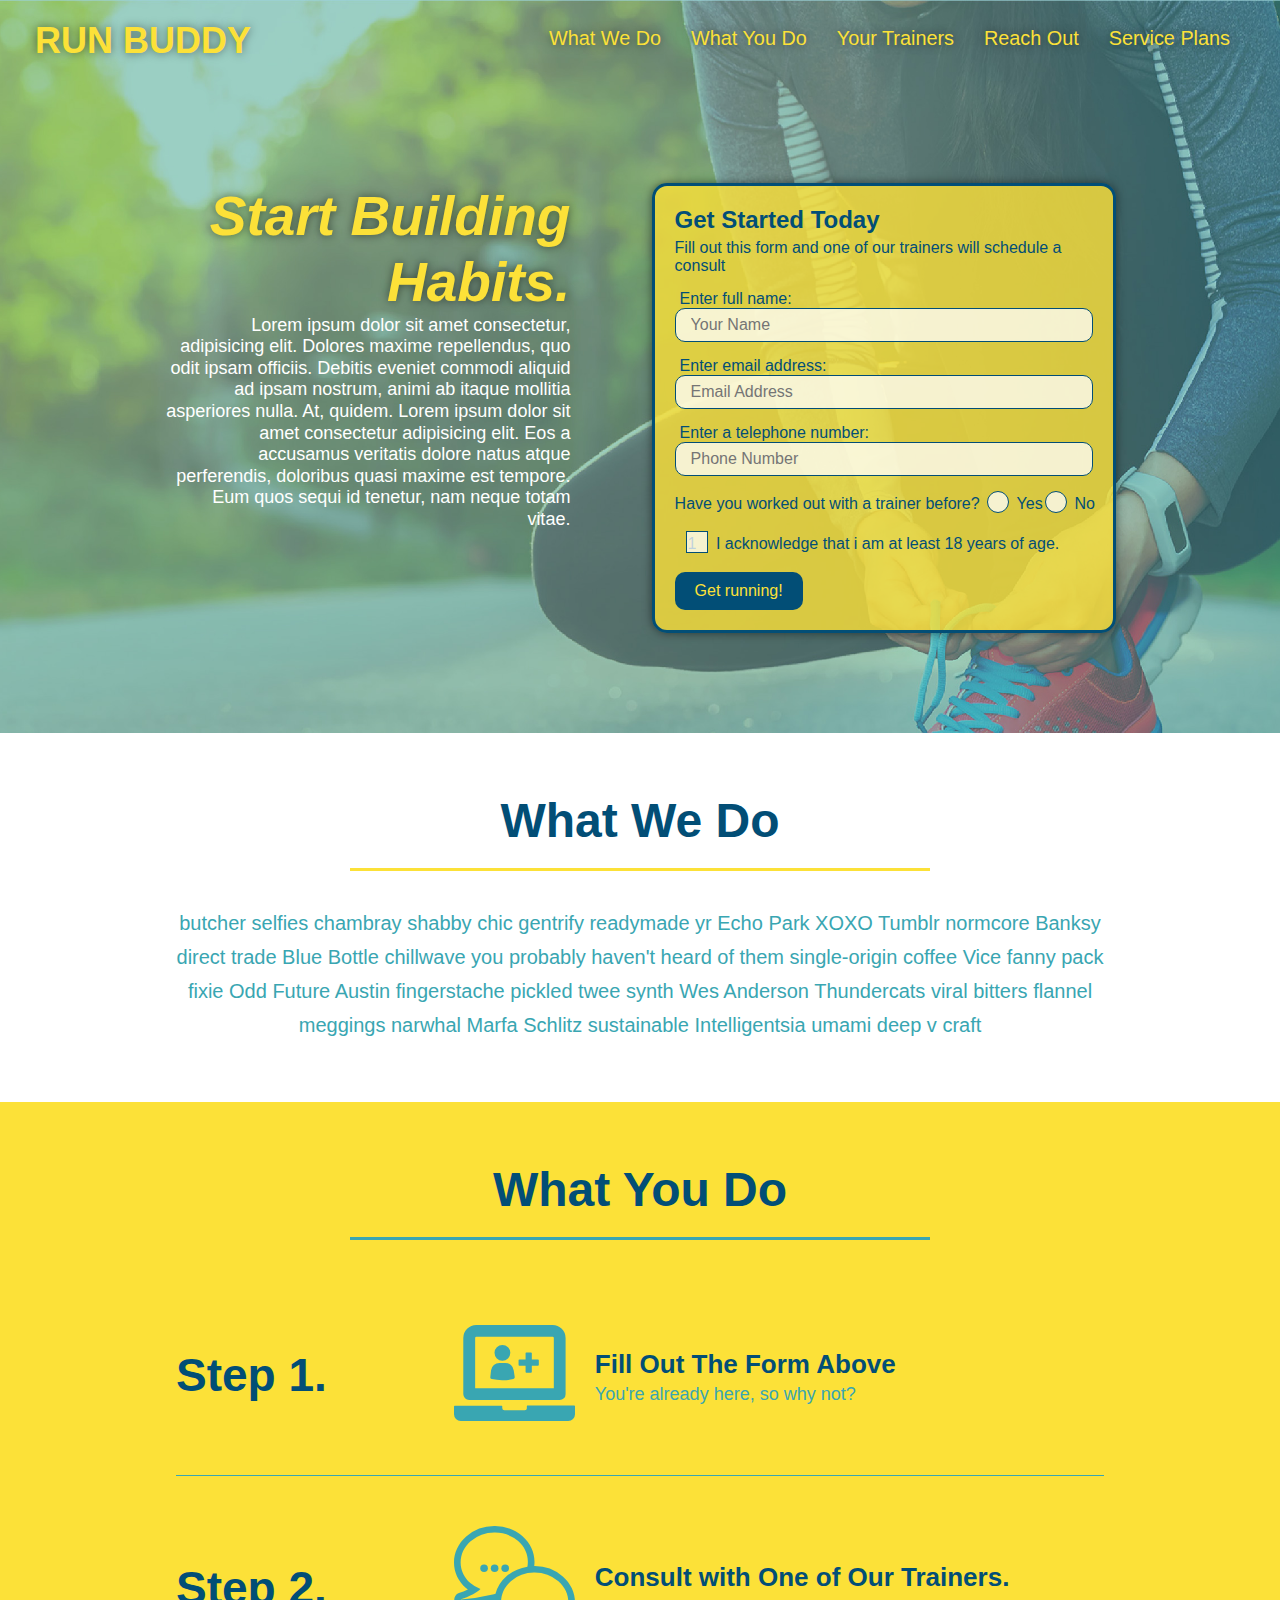
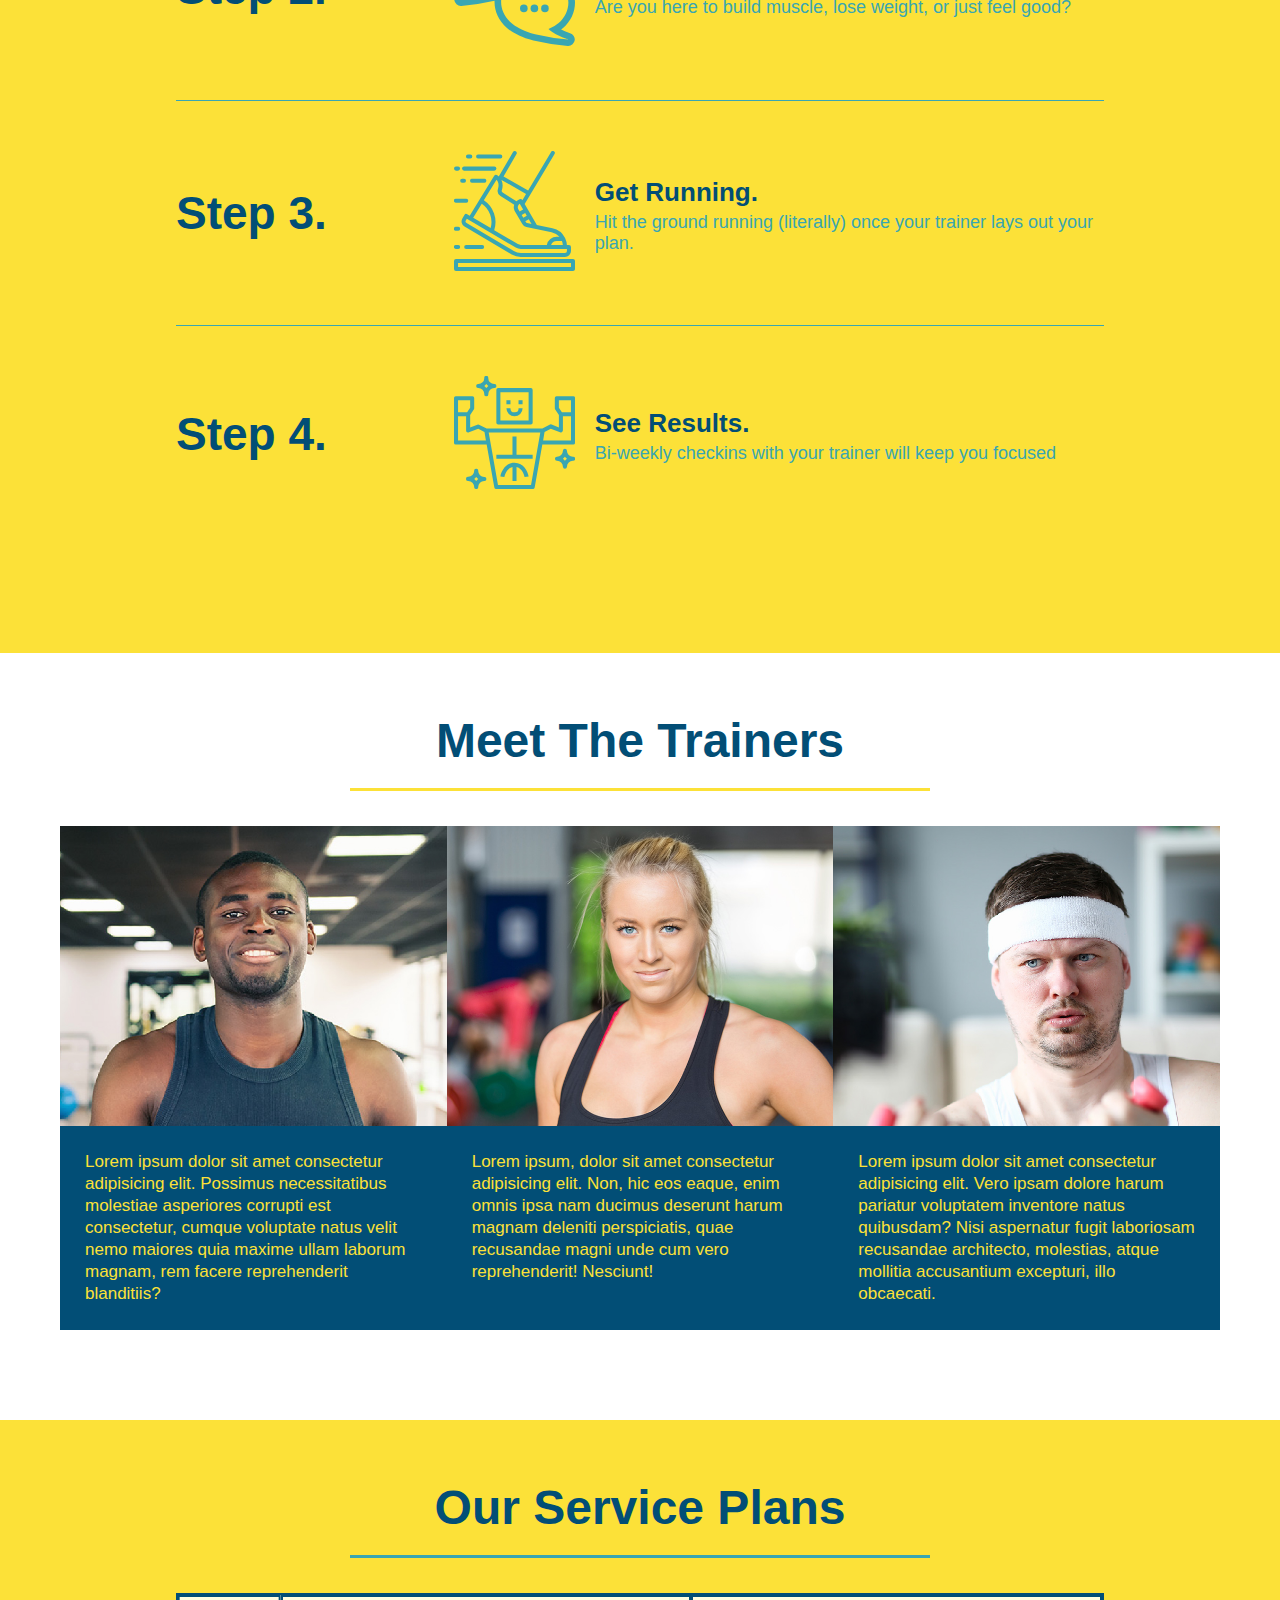
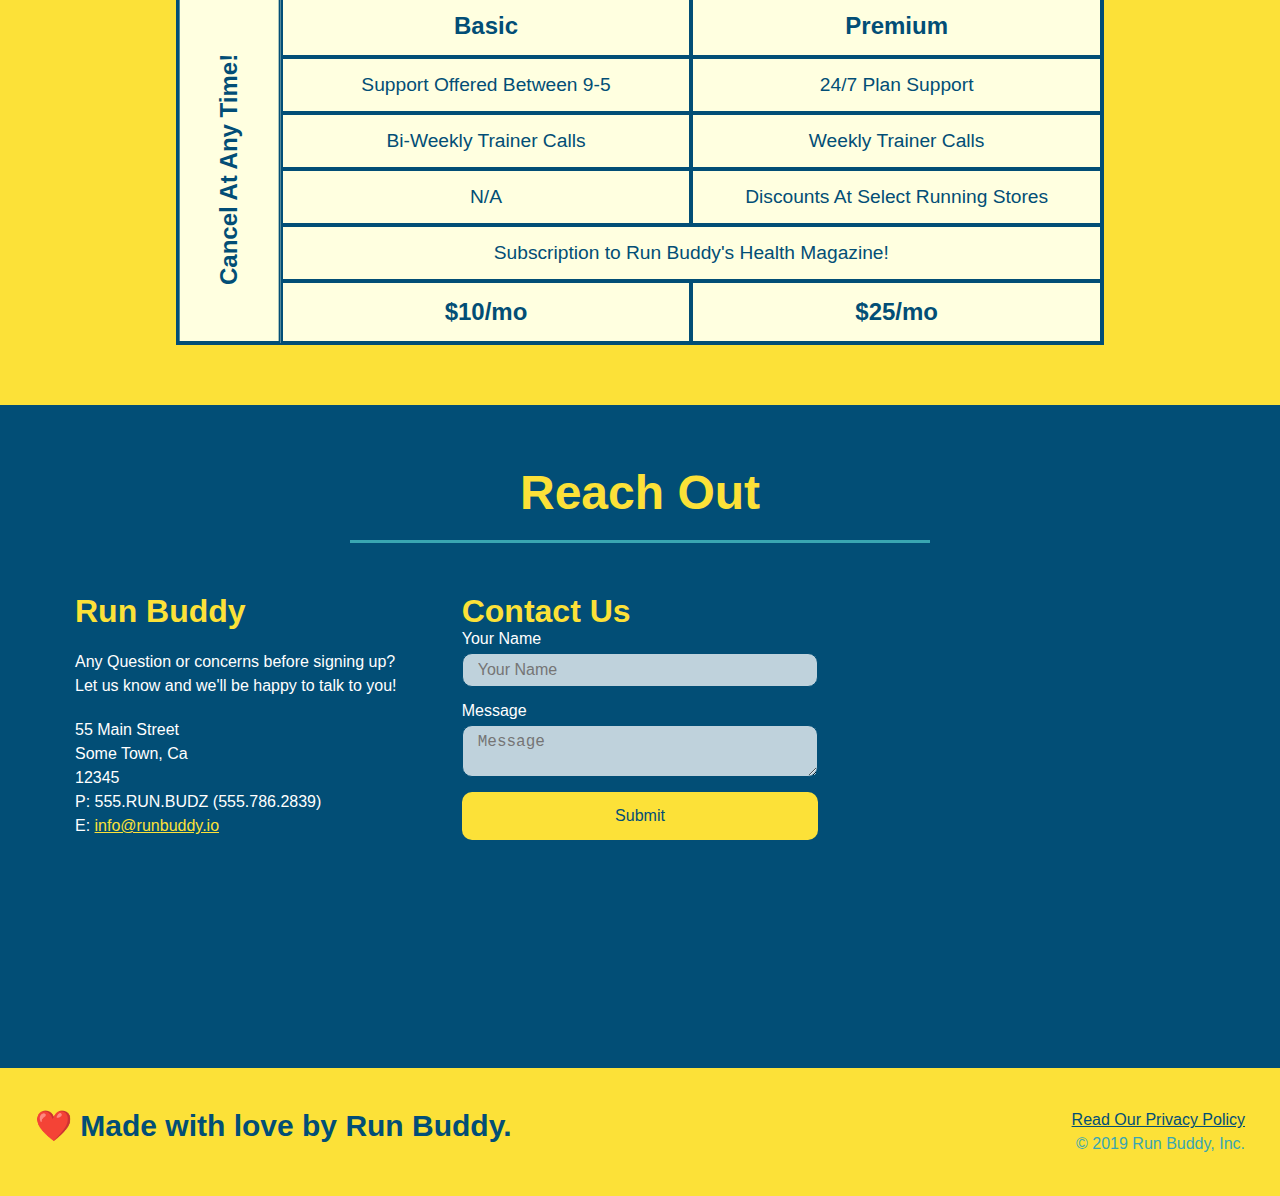
<file: index.html>
<!DOCTYPE html>
<html lang="en">
    <head>
        <meta charset="UTF-8" />
        <title>Run Buddy</title>
        <meta name="viewport" content="width=device-width, initial-scale=1.0" />
        <link rel="stylesheet" href="./assets/css/style.css" />
    </head>
    <body>
        <!--navigation-->
        <header>
            <h1>
                <a href="/">RUN BUDDY</a>
            </h1>
            <nav>
                <!--Unordered list element-->
                <ul>
                    <!--List item element-->
                    <li>
                        <!--Anchor element-->
                        <a href ="#what-we-do">What We Do</a>
                    </li>
                    <li>
                        <a href="#what-you-do">What You Do</a>
                    </li>
                    <li>
                        <a href="#your-trainers">Your Trainers</a>
                    </li>
                    <li>
                        <a href="#reach-out">Reach Out</a>
                    </li>
                    <li>
                        <a href="#service-plans">Service Plans</a>
                    </li>
                </ul>
            </nav>
        </header>
        
        <!--jumbotron-->
        <section class="hero">
            <div class="hero-cta">
                <h2>Start Building Habits.</h2>
                <p>Lorem ipsum dolor sit amet consectetur, adipisicing elit. Dolores maxime repellendus, quo odit ipsam officiis. Debitis eveniet commodi aliquid ad ipsam nostrum, animi ab itaque mollitia asperiores nulla. At, quidem.
                    Lorem ipsum dolor sit amet consectetur adipisicing elit. Eos a accusamus veritatis dolore natus atque perferendis, doloribus quasi maxime est tempore. Eum quos sequi id tenetur, nam neque totam vitae.
                </p>
            </div>
            <div class="hero-form">
                <h3>Get Started Today</h3>
                <p>Fill out this form and one of our trainers will schedule a consult</p>
            <!--Add form element-->
            <form>
                <label for="name">Enter full name:</label>
                <input type="text" placeholder="Your Name" name="name" id="name" class="form-input"/>
                <label for="email">Enter email address:</label>
                <input type="email" placeholder="Email Address" name="email" id="email" class="form-input"/>
                <label for="phone">Enter a telephone number:</label>
                <input type="tel" placeholder="Phone Number" name="phone" id="phone" class="form-input"/>
                <p>
                    Have you worked out with a trainer before?
                    <span class="radio-wrapper">
                        <input type="radio" name="trainer-confirm" id="trainer-yes" />
                        <label for="trainer-yes">Yes</label>
                    </span>
                    <span class="radio-wrapper">
                        <input type="radio" name="trainer-confirm" id="trainer-no" />
                        <label for="trainer-no">No</label>
                    </span>
                </p>
                <p>
                    <span class="checkbox-wrapper">
                        <input type="checkbox" name="age-confirm" id="checkbox" />1
                        <label for="checkbox" >
                            I acknowledge that i am at least 18 years of age.
                        </label>
                    </span>
                </p>
                <button type="submit">
                    Get running!
                </button>
            </form>
            </div>
        </section>

        <!--"what we do" section-->
        <section id="what-we-do" class="intro">
            <div class="flex-row">
                <h2 class="section-title primary-border">What We Do</h2>
            </div>
            <div class="flex-row">
                <p>
                    butcher selfies chambray shabby chic gentrify readymade yr Echo Park XOXO Tumblr normcore Banksy direct trade Blue Bottle chillwave you probably haven't heard of them single-origin coffee Vice fanny pack fixie Odd Future Austin fingerstache pickled twee synth Wes Anderson Thundercats viral bitters flannel meggings narwhal Marfa Schlitz sustainable Intelligentsia umami deep v craft
                </p>
            </div>
        </section>

        <!--"what you do" section-->
        <section id="what-you-do" class="steps">
            <div class="flex-row">
                <h2 class="section-title secondary-border">What You Do</h2>
            </div>
            <div class="step">
                <h3>Step 1.</h3>
                <div class="step-info">
                    <div class="step-img">
                        <img src="./assets/images/step-1.svg" alt="" />
                    </div>
                    <div class="step-text">
                        <h4>Fill Out The Form Above</h4>
                        <p>You're already here, so why not?</p>
                    </div>
                </div> 
            </div>

            <div class="step">
                <h3>Step 2.</h3>
                <div class="step-info">
                    <div class="step-img">
                        <img src="./assets/images/step-2.svg" alt="" />
                    </div>
                    <div class="step-text">
                        <h4>Consult with One of Our Trainers.</h4>
                        <p>Are you here to build muscle, lose weight, or just feel good?</p>
                    </div>
                </div>
            </div>

            <div class="step">
                <h3>Step 3.</h3>
                <div class="step-info">
                    <div class="step-img">
                        <img src="./assets/images/step-3.svg" alt="" />
                    </div>
                    <div class="step-text">
                        <h4>Get Running.</h4>
                        <p>Hit the ground running (literally) once your trainer lays out your plan.</p>
                    </div>
                </div>
            </div>

            <div class="step">
                <h3>Step 4.</h3>
                <div class="step-info">
                    <div class="step-img">
                        <img src="./assets/images/step-4.svg" alt="" />
                    </div>
                    <div class="step-text">
                        <h4>See Results.</h4>
                        <p>Bi-weekly checkins with your trainer will keep you focused</p>
                    </div>
                </div>
            </div>
        </section>

        <!--"meet the trainers"-->
        <section id="your-trainers">
            <div class="flex-row">
                <h2 class="section-title primary-border">Meet The Trainers</h2>
            </div>
            <div class="trainers">
                <!--first trainer bio-->
                <article class="trainer">
                    <div class="trainer-img trainer-1">
                        <div>
                            <h3>Arron Stephens</h3>
                            <h4>Speed/ Strength</h4>
                        </div>
                    </div>
                    <div class="trainer-bio">
                        <h3>Arron Stephens</h3>
                        <h4>Speed / Strength</h4>
                        <p>
                            Lorem ipsum dolor sit amet consectetur adipisicing elit. Possimus necessitatibus molestiae asperiores corrupti est consectetur, cumque voluptate natus velit nemo maiores quia maxime ullam laborum magnam, rem facere reprehenderit blanditiis?
                        </p>
                    </div>
                </article>

                <!--second trainer bio-->
                <article class="trainer">
                    <div class="trainer-img trainer-2">
                        <div>
                            <h3>Joanna Gill</h3>
                            <h4>Endurance</h4>
                        </div>
                    </div>
                    <div class="trainer-bio">
                        <h3>Joanna Gill</h3>
                        <h4>Endurance</h4>
                        <p>
                            Lorem ipsum, dolor sit amet consectetur adipisicing elit. Non, hic eos eaque, enim omnis ipsa nam ducimus deserunt harum magnam deleniti perspiciatis, quae recusandae magni unde cum vero reprehenderit! Nesciunt!
                        </p>
                    </div>
                </article>

                <!--third trainer bio-->
                <article class="trainer">
                    <div class="trainer-img trainer-3">
                        <div>
                            <h3>Harry "the Headband" Smith</h3>
                            <h4>Strength</h4>
                        </div>
                    </div>
                    <div class="trainer-bio">
                        <h3>Harry "the Headband" Smith</h3>
                        <h4>Strength</h4>
                        <p>
                            Lorem ipsum dolor sit amet consectetur adipisicing elit. Vero ipsam dolore harum pariatur voluptatem inventore natus quibusdam? Nisi aspernatur fugit laboriosam recusandae architecto, molestias, atque mollitia accusantium excepturi, illo obcaecati.
                        </p>
                    </div>
                </article>
            </div>
        </section>

        <!--css grid for service plans-->
        <section id="service-plans" class="services">
            <h2 class="section-title secondary-border">
                Our Service Plans
            </h2>
            <div class="service-grid-wrapper">
                <div class="service-grid-container">
                    <!--Headers-->
                    <div class="service-grid-item grid-head basic">
                        Basic
                    </div>
    
                    <div class="service-grid-item grid-head premium">
                        Premium
                    </div>
                    
                    <!--Body-->
                    <div class="service-grid-item basic">
                        Support Offered Between 9-5
                    </div>

                    <div class="service-grid-item premium">
                        24/7 Plan Support
                    </div>
    
                    <div class="service-grid-item basic">
                        Bi-Weekly Trainer Calls
                    </div>
    
                    <div class="service-grid-item premium">
                        Weekly Trainer Calls
                    </div>
    
                    <div class="service-grid-item basic">
                        N/A
                    </div>

                    <div class="service-grid-item premium">
                        Discounts At Select Running Stores
                    </div>

                    <div class="service-grid-item both">
                        Subscription to Run Buddy's Health Magazine!
                    </div>

                    <div class="service-grid-item grid-price basic">
                        $10/mo
                    </div>

                    <div class="service-grid-item grid-price premium">
                        $25/mo
                    </div>

                    <div class="service-grid-item cancel">
                        Cancel At Any Time!
                    </div>
                </div>
            </div>
            
        </section>
        
        <!--"reach out"-->
        <section id="reach-out" class="contact">
            <div class="flex-row">
                <h2 class="section-title secondary-border">Reach Out</h2>
            </div>
            <div class="contact-info">
                <div>
                    <h3>Run Buddy</h3>
                    <p>
                        Any Question or concerns before signing up?
                        <br />
                        Let us know and we'll be happy to talk to you!
                    </p>
                    <address>
                        55 Main Street <br />
                        Some Town, Ca <br />
                        12345 <br />
                        P: 555.RUN.BUDZ (555.786.2839) <br />
                        E: <a href="mailto:info@runbuddy.io">info@runbuddy.io</a>
                    </address>
                </div>
                <div class="contact-form">
                    <h3>Contact Us</h3>
                    <form>
                        <label for="contact-name">Your Name</label>
                        <input type="text" id="contact-name" placeholder="Your Name" />

                        <label for="contact-message">Message</label>
                        <textarea id="contact-message" placeholder="Message"></textarea>

                        <button type="submit">Submit</button>
                    </form>
                </div>
                <iframe src="https://www.google.com/maps/embed?pb=!1m18!1m12!1m3!1d3566.0645668283473!2d-80.21071478508955!3d26.64641507791824!2m3!1f0!2f0!3f0!3m2!1i1024!2i768!4f13.1!3m3!1m2!1s0x88d925f55e75d8d1%3A0x97079c1288de1b94!2sThe%20Mall%20at%20Wellington%20Green!5e0!3m2!1sen!2sus!4v1591240808394!5m2!1sen!2sus"  
                frameborder="0" 
                style="border:0;" 
                allowfullscreen="" 
                aria-hidden="false" 
                ="0">
                </iframe>
            </div>
        </section>

        <!--footer-->
        <footer>
            <h2>❤️ Made with love by Run Buddy.</h2>
            <div>
                <a href="./privacy-policy.html">Read Our Privacy Policy</a><br />
                &copy; 2019 Run Buddy, Inc.
            </div>
        </footer>
    </body>
</html>
</file>
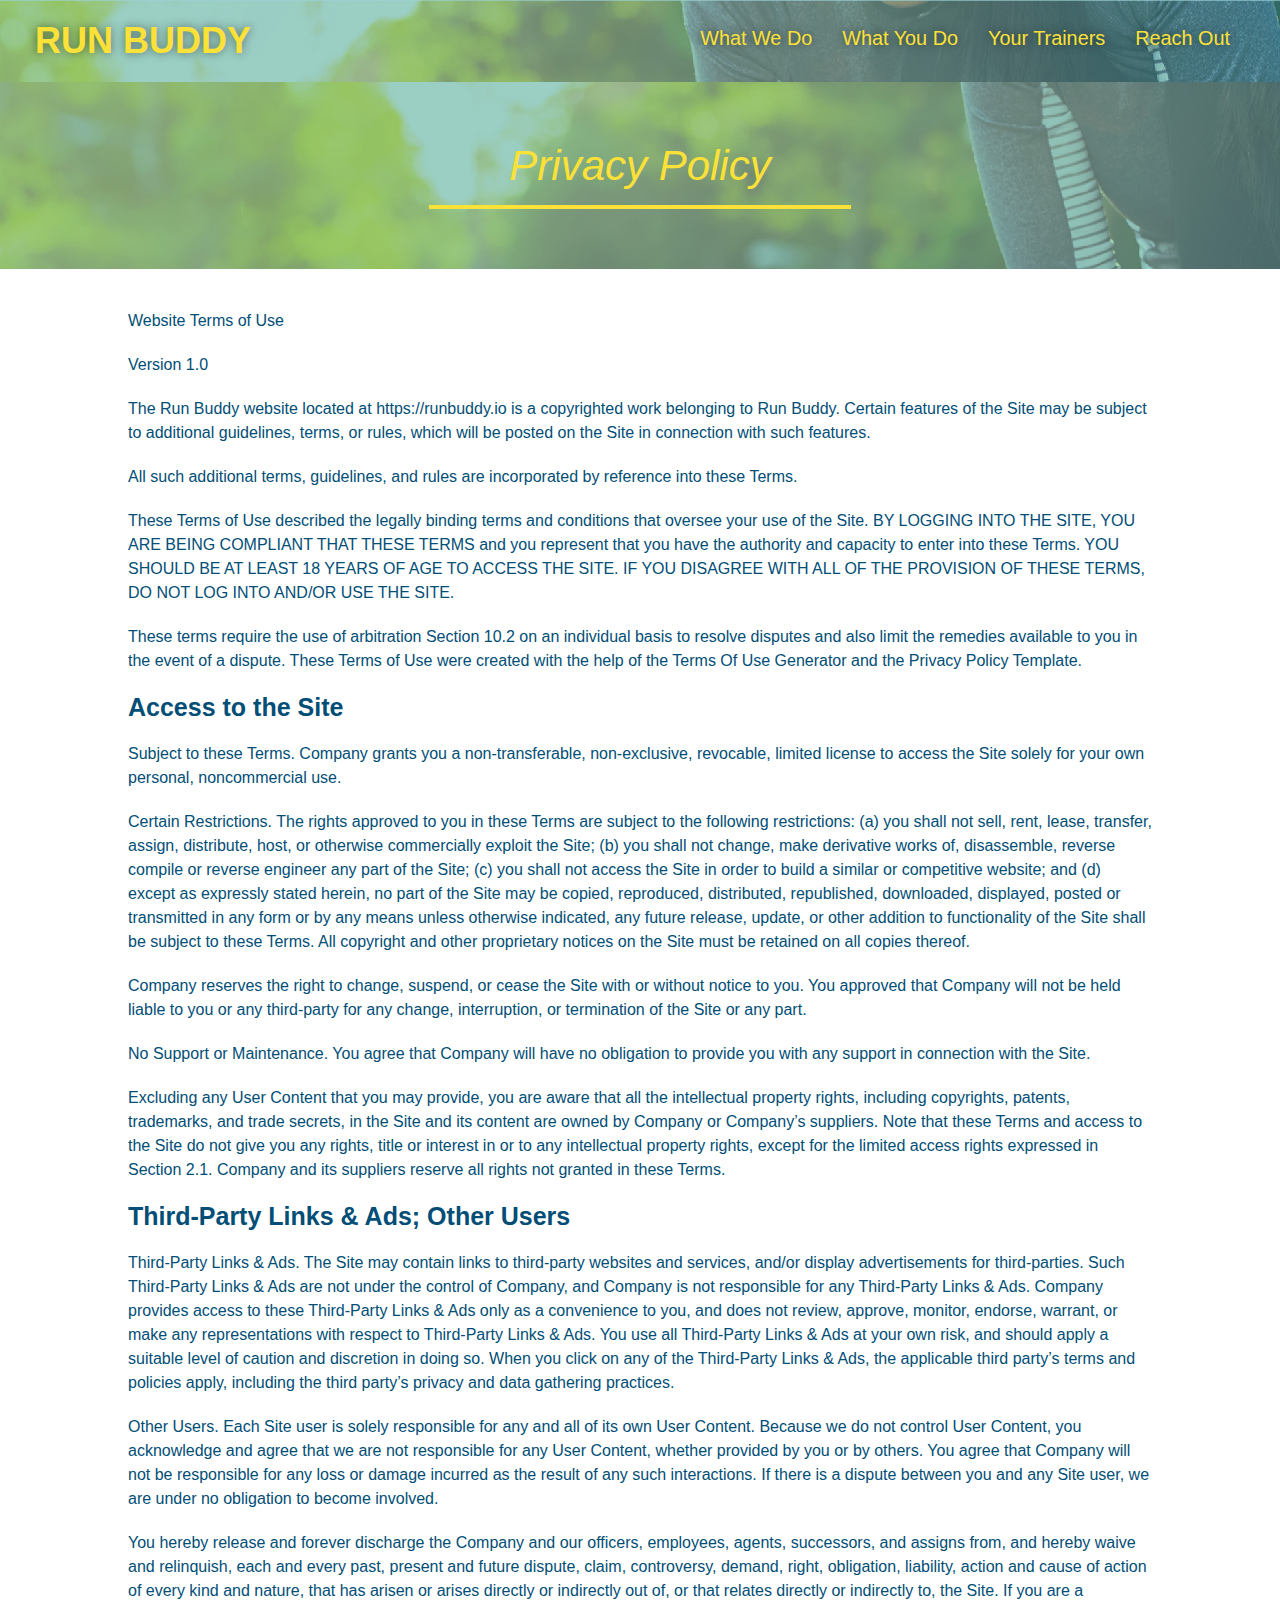
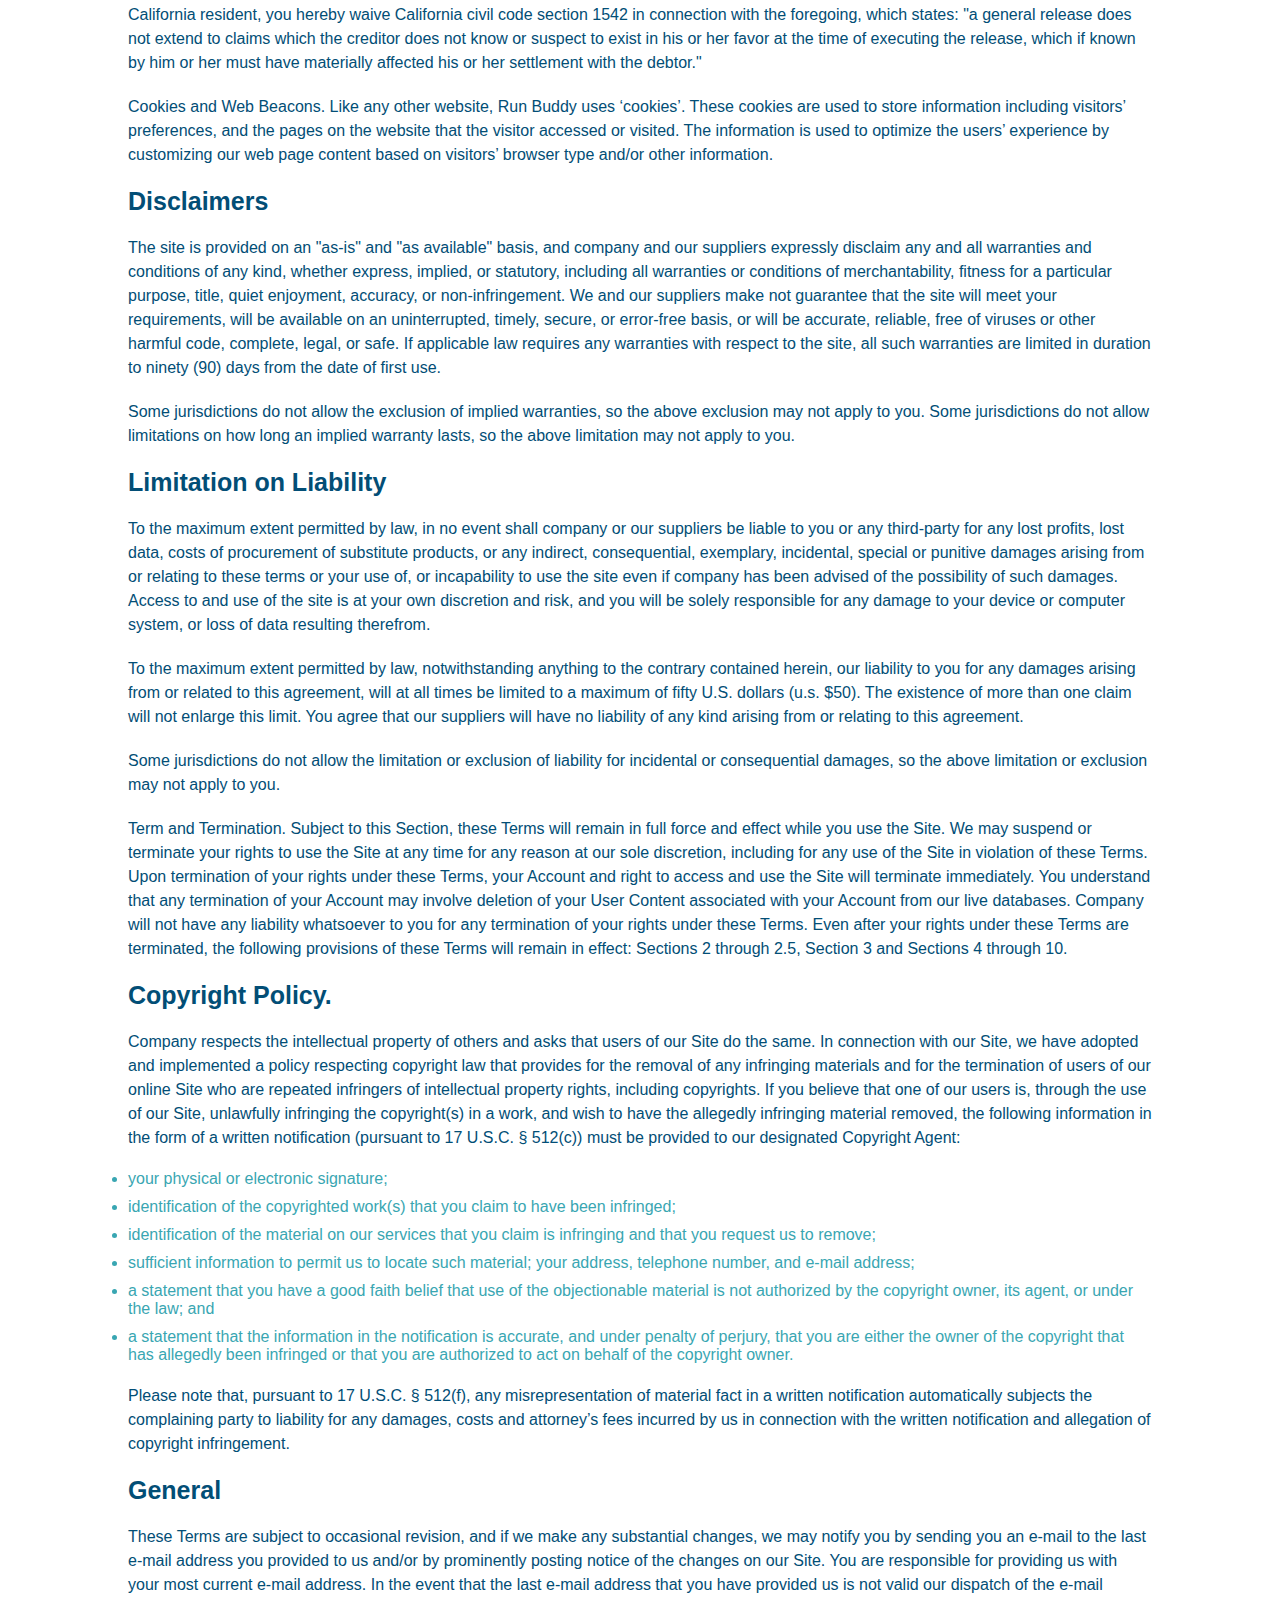
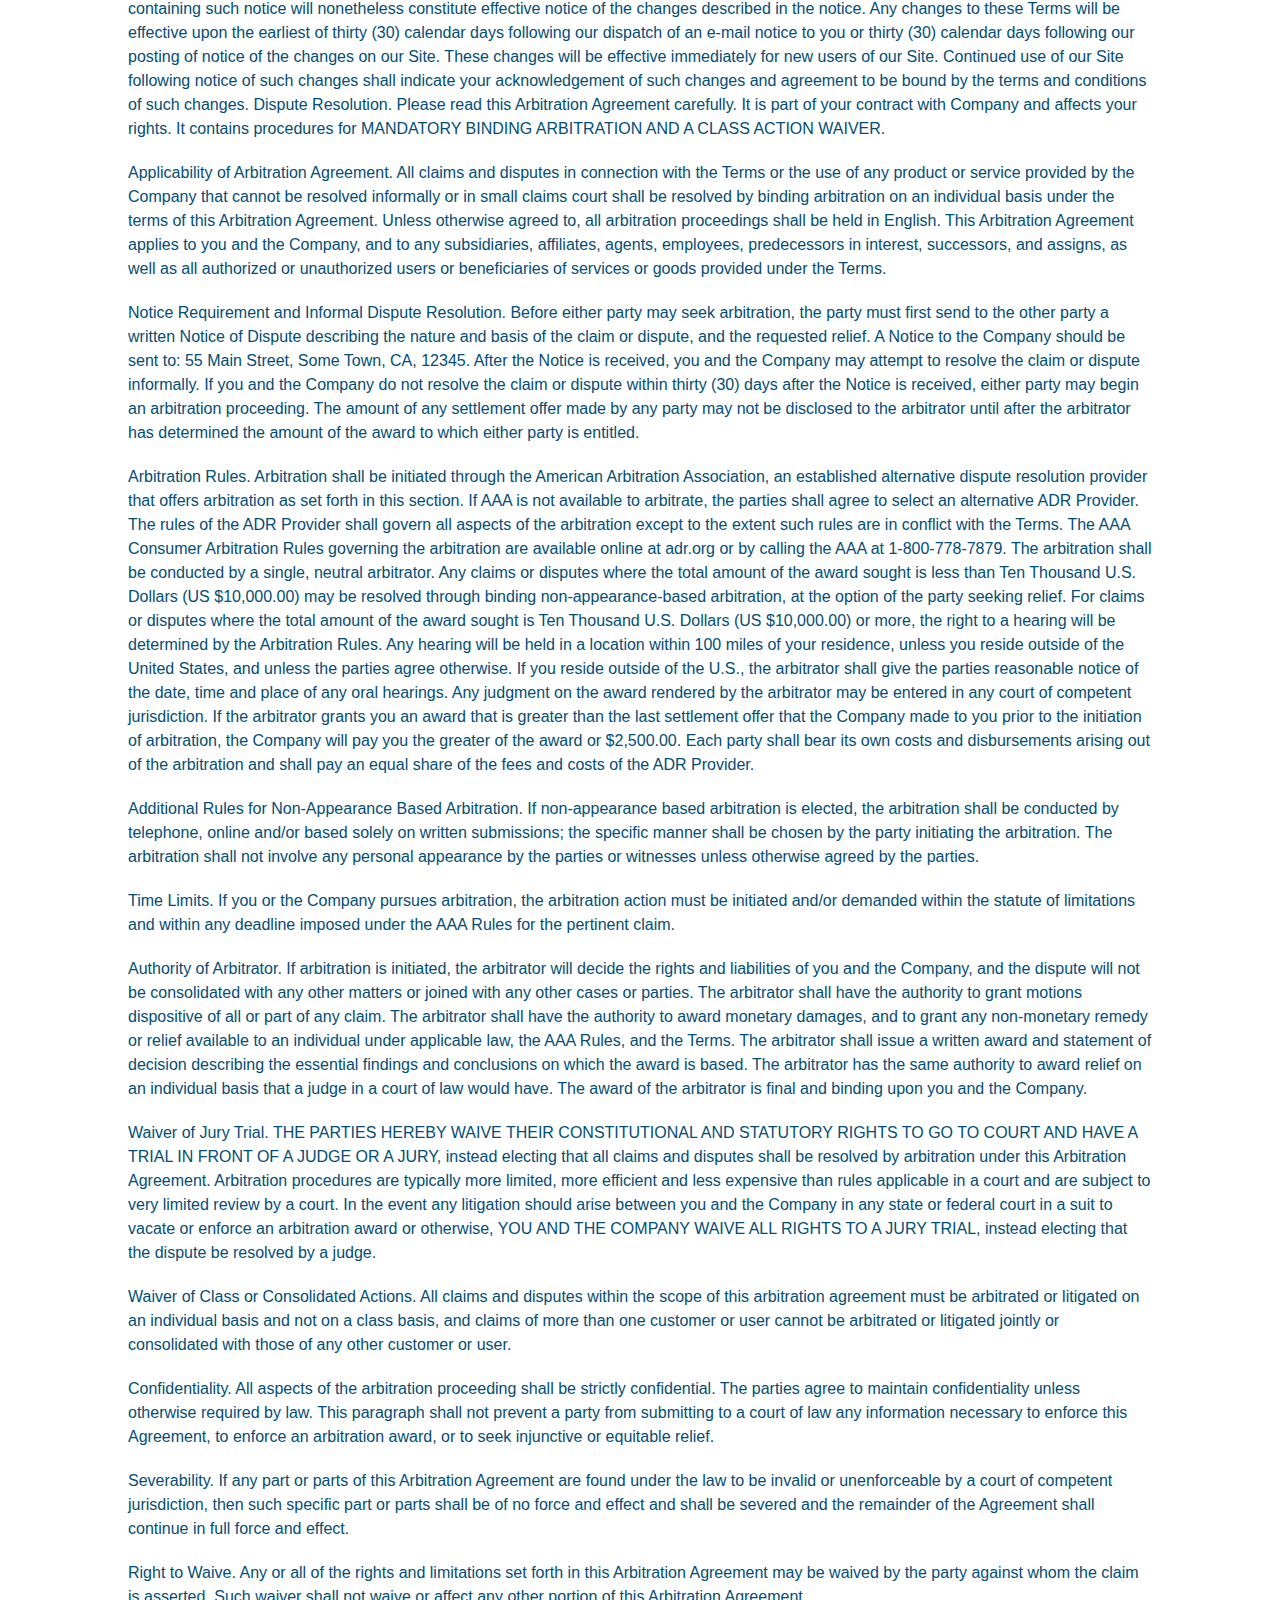
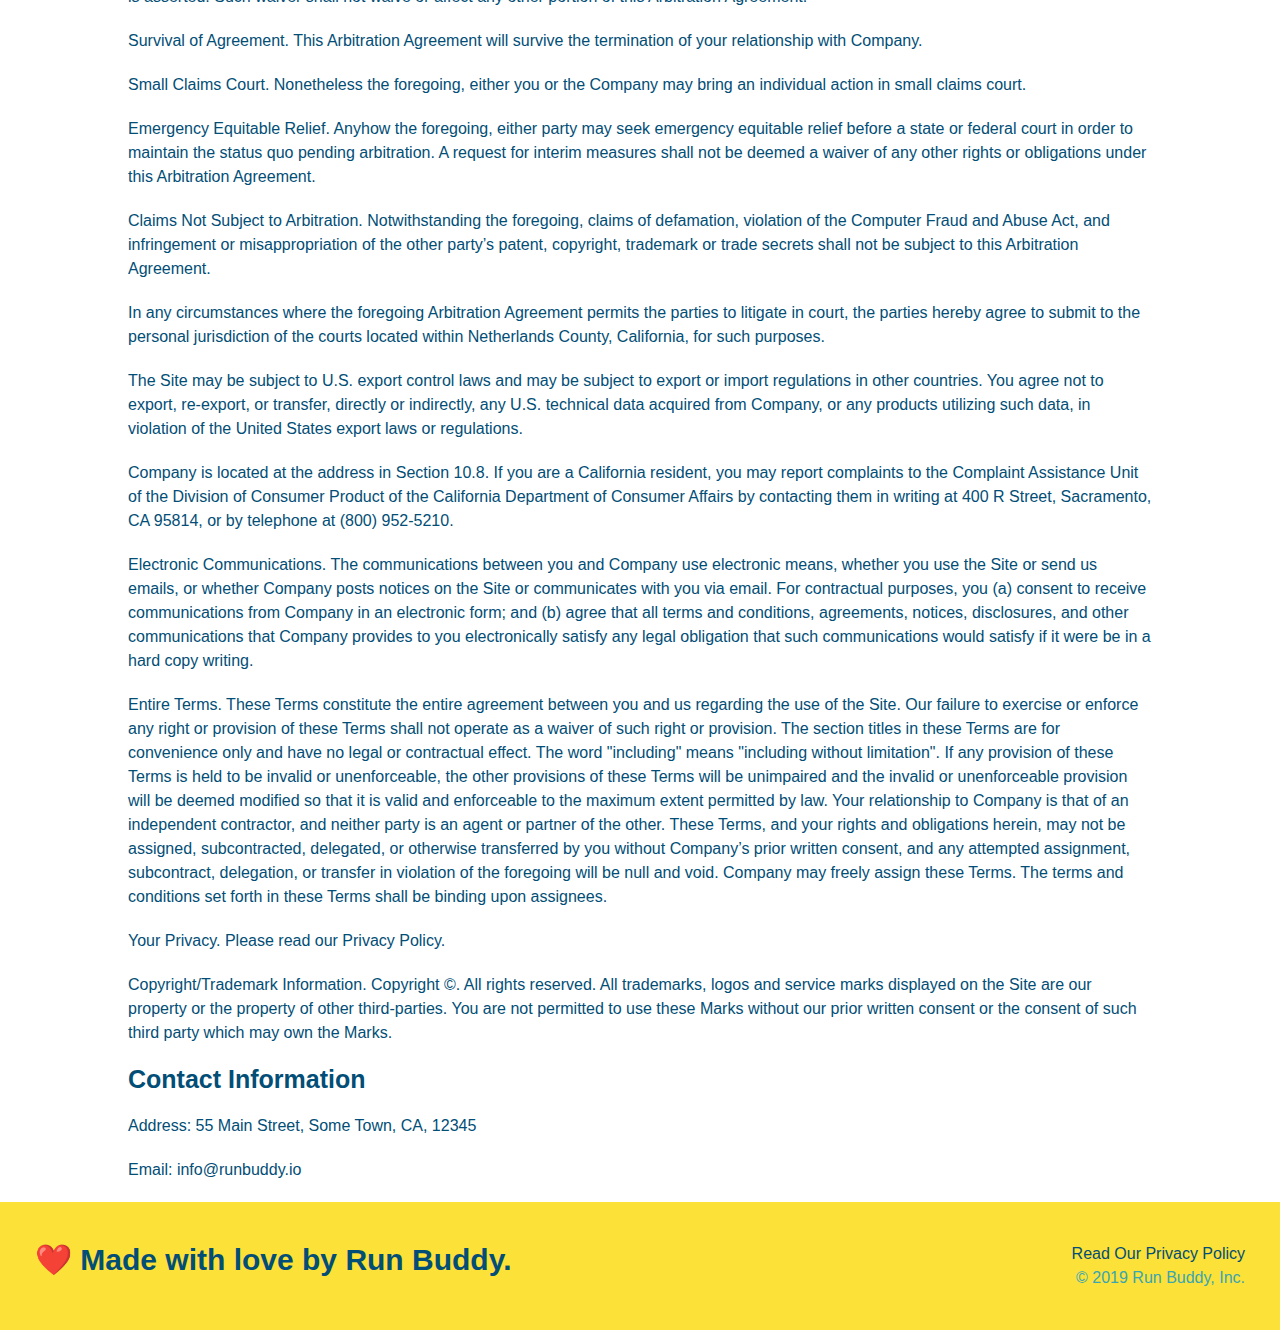
<file: privacy-policy.html>
<!DOCTYPE html>
<html lang="en">
<head>
    <meta charset="UTF-8">
    <title>Privacy Policy - Run Buddy</title>
    <meta name="viewport" content="width=device-width, initial-scale=1.0" />
    <link rel="stylesheet" href="./assets/css/style.css" />
    <link rel="stylesheet" href="./assets/css/secondary-styles.css" />
</head>
<body>
    <!--navigation-->
    <header>
        <h1>
            <a href="/">RUN BUDDY</a>
        </h1>
        <nav>
            <!--Unordered list element-->
            <ul>
                <!--List item element-->
                <li>
                    <!--Anchor element-->
                    <a href ="./index.html#what-we-do">What We Do</a>
                </li>
                <li>
                    <a href="./index.html#what-you-do">What You Do</a>
                </li>
                <li>
                    <a href="./index.html#your-trainers">Your Trainers</a>
                </li>
                <li>
                    <a href="./index.html#reach-out">Reach Out</a>
                </li>
            </ul>
        </nav>
    </header>
    <section class="hero">
        <h2 class="page-title">
            Privacy Policy
        </h2>
    </section>
    <article class="secondary-content">
        <p>
            Website Terms of Use
          </p>
    
          <p>
            Version 1.0
          </p>
    
          <p>
            The Run Buddy website located at https://runbuddy.io is a copyrighted work belonging to Run Buddy. Certain
            features of the Site may be subject to additional guidelines, terms, or rules, which will be posted on the Site
            in connection with such features.
          </p>
    
          <p>
            All such additional terms, guidelines, and rules are incorporated by reference into these Terms.
          </p>
    
          <p>
            These Terms of Use described the legally binding terms and conditions that oversee your use of the Site. BY
            LOGGING INTO THE SITE, YOU ARE BEING COMPLIANT THAT THESE TERMS and you represent that you have the authority
            and capacity to enter into these Terms. YOU SHOULD BE AT LEAST 18 YEARS OF AGE TO ACCESS THE SITE. IF YOU
            DISAGREE WITH ALL OF THE PROVISION OF THESE TERMS, DO NOT LOG INTO AND/OR USE THE SITE.
          </p>
    
          <p>
            These terms require the use of arbitration Section 10.2 on an individual basis to resolve disputes and also
            limit the remedies available to you in the event of a dispute. These Terms of Use were created with the help of
            the Terms Of Use Generator and the Privacy Policy Template.
          </p>
    
          <h3>
            Access to the Site
          </h3>
    
          <p>
            Subject to these Terms. Company grants you a non-transferable, non-exclusive, revocable, limited license to
            access the Site solely for your own personal, noncommercial use.
          </p>
    
          <p>
            Certain Restrictions. The rights approved to you in these Terms are subject to the following restrictions: (a)
            you shall not sell, rent, lease, transfer, assign, distribute, host, or otherwise commercially exploit the Site;
            (b) you shall not change, make derivative works of, disassemble, reverse compile or reverse engineer any part of
            the Site; (c) you shall not access the Site in order to build a similar or competitive website; and (d) except
            as expressly stated herein, no part of the Site may be copied, reproduced, distributed, republished, downloaded,
            displayed, posted or transmitted in any form or by any means unless otherwise indicated, any future release,
            update, or other addition to functionality of the Site shall be subject to these Terms. All copyright and other
            proprietary notices on the Site must be retained on all copies thereof.
          </p>
    
          <p>
            Company reserves the right to change, suspend, or cease the Site with or without notice to you. You approved
            that Company will not be held liable to you or any third-party for any change, interruption, or termination of
            the Site or any part.
          </p>
    
          <p>
            No Support or Maintenance. You agree that Company will have no obligation to provide you with any support in
            connection with the Site.
          </p>
    
          <p>
            Excluding any User Content that you may provide, you are aware that all the intellectual property rights,
            including copyrights, patents, trademarks, and trade secrets, in the Site and its content are owned by Company
            or Company’s suppliers. Note that these Terms and access to the Site do not give you any rights, title or
            interest in or to any intellectual property rights, except for the limited access rights expressed in Section
            2.1. Company and its suppliers reserve all rights not granted in these Terms.
          </p>
    
          <h3>
            Third-Party Links & Ads; Other Users
          </h3>
    
          <p>
            Third-Party Links & Ads. The Site may contain links to third-party websites and services, and/or display
            advertisements for third-parties. Such Third-Party Links & Ads are not under the control of Company, and Company
            is not responsible for any Third-Party Links & Ads. Company provides access to these Third-Party Links & Ads
            only as a convenience to you, and does not review, approve, monitor, endorse, warrant, or make any
            representations with respect to Third-Party Links & Ads. You use all Third-Party Links & Ads at your own risk,
            and should apply a suitable level of caution and discretion in doing so. When you click on any of the
            Third-Party Links & Ads, the applicable third party’s terms and policies apply, including the third party’s
            privacy and data gathering practices.
          </p>
    
          <p>
            Other Users. Each Site user is solely responsible for any and all of its own User Content. Because we do not
            control User Content, you acknowledge and agree that we are not responsible for any User Content, whether
            provided by you or by others. You agree that Company will not be responsible for any loss or damage incurred as
            the result of any such interactions. If there is a dispute between you and any Site user, we are under no
            obligation to become involved.
          </p>
    
          <p>
            You hereby release and forever discharge the Company and our officers, employees, agents, successors, and
            assigns from, and hereby waive and relinquish, each and every past, present and future dispute, claim,
            controversy, demand, right, obligation, liability, action and cause of action of every kind and nature, that has
            arisen or arises directly or indirectly out of, or that relates directly or indirectly to, the Site. If you are
            a California resident, you hereby waive California civil code section 1542 in connection with the foregoing,
            which states: "a general release does not extend to claims which the creditor does not know or suspect to exist
            in his or her favor at the time of executing the release, which if known by him or her must have materially
            affected his or her settlement with the debtor."
          </p>
    
          <p>
            Cookies and Web Beacons. Like any other website, Run Buddy uses ‘cookies’. These cookies are used to store
            information including visitors’ preferences, and the pages on the website that the visitor accessed or visited.
            The information is used to optimize the users’ experience by customizing our web page content based on visitors’
            browser type and/or other information.
          </p>
    
          <h3>
            Disclaimers
          </h3>
    
          <p>
            The site is provided on an "as-is" and "as available" basis, and company and our suppliers expressly disclaim
            any and all warranties and conditions of any kind, whether express, implied, or statutory, including all
            warranties or conditions of merchantability, fitness for a particular purpose, title, quiet enjoyment, accuracy,
            or non-infringement. We and our suppliers make not guarantee that the site will meet your requirements, will be
            available on an uninterrupted, timely, secure, or error-free basis, or will be accurate, reliable, free of
            viruses or other harmful code, complete, legal, or safe. If applicable law requires any warranties with respect
            to the site, all such warranties are limited in duration to ninety (90) days from the date of first use.
          </p>
    
          <p>
            Some jurisdictions do not allow the exclusion of implied warranties, so the above exclusion may not apply to
            you. Some jurisdictions do not allow limitations on how long an implied warranty lasts, so the above limitation
            may not apply to you.
          </p>
    
          <h3>
            Limitation on Liability
          </h3>
    
          <p>
            To the maximum extent permitted by law, in no event shall company or our suppliers be liable to you or any
            third-party for any lost profits, lost data, costs of procurement of substitute products, or any indirect,
            consequential, exemplary, incidental, special or punitive damages arising from or relating to these terms or
            your use of, or incapability to use the site even if company has been advised of the possibility of such
            damages. Access to and use of the site is at your own discretion and risk, and you will be solely responsible
            for any damage to your device or computer system, or loss of data resulting therefrom.
          </p>
    
          <p>
            To the maximum extent permitted by law, notwithstanding anything to the contrary contained herein, our liability
            to you for any damages arising from or related to this agreement, will at all times be limited to a maximum of
            fifty U.S. dollars (u.s. $50). The existence of more than one claim will not enlarge this limit. You agree that
            our suppliers will have no liability of any kind arising from or relating to this agreement.
          </p>
    
          <p>
            Some jurisdictions do not allow the limitation or exclusion of liability for incidental or consequential
            damages, so the above limitation or exclusion may not apply to you.
          </p>
    
          <p>
            Term and Termination. Subject to this Section, these Terms will remain in full force and effect while you use
            the Site. We may suspend or terminate your rights to use the Site at any time for any reason at our sole
            discretion, including for any use of the Site in violation of these Terms. Upon termination of your rights under
            these Terms, your Account and right to access and use the Site will terminate immediately. You understand that
            any termination of your Account may involve deletion of your User Content associated with your Account from our
            live databases. Company will not have any liability whatsoever to you for any termination of your rights under
            these Terms. Even after your rights under these Terms are terminated, the following provisions of these Terms
            will remain in effect: Sections 2 through 2.5, Section 3 and Sections 4 through 10.
          </p>
    
          <h3>
            Copyright Policy.
          </h3>
    
          <p>
            Company respects the intellectual property of others and asks that users of our Site do the same. In connection
            with our Site, we have adopted and implemented a policy respecting copyright law that provides for the removal
            of any infringing materials and for the termination of users of our online Site who are repeated infringers of
            intellectual property rights, including copyrights. If you believe that one of our users is, through the use of
            our Site, unlawfully infringing the copyright(s) in a work, and wish to have the allegedly infringing material
            removed, the following information in the form of a written notification (pursuant to 17 U.S.C. § 512(c)) must
            be provided to our designated Copyright Agent:
          </p>
    
          <ul>
            <li>
              your physical or electronic signature;
            </li>
            <li>
              identification of the copyrighted work(s) that you claim to have been infringed;
            </li>
            <li>
              identification of the material on our services that you claim is infringing and that you request us to remove;
            </li>
            <li>
              sufficient information to permit us to locate such material; your address, telephone number, and e-mail
              address;
            </li>
            <li>
              a statement that you have a good faith belief that use of the objectionable material is not authorized by the
              copyright owner, its agent, or under the law; and
            </li>
            <li>
              a statement that the information in the notification is accurate, and under penalty of perjury, that you are
              either the owner of the copyright that has allegedly been infringed or that you are authorized to act on
              behalf of the copyright owner.
            </li>
          </ul>
    
          <p>
            Please note that, pursuant to 17 U.S.C. § 512(f), any misrepresentation of material fact in a written
            notification automatically subjects the complaining party to liability for any damages, costs and attorney’s
            fees incurred by us in connection with the written notification and allegation of copyright infringement.
          </p>
    
          <h3>
            General
          </h3>
    
          <p>
            These Terms are subject to occasional revision, and if we make any substantial changes, we may notify you by
            sending you an e-mail to the last e-mail address you provided to us and/or by prominently posting notice of the
            changes on our Site. You are responsible for providing us with your most current e-mail address. In the event
            that the last e-mail address that you have provided us is not valid our dispatch of the e-mail containing such
            notice will nonetheless constitute effective notice of the changes described in the notice. Any changes to these
            Terms will be effective upon the earliest of thirty (30) calendar days following our dispatch of an e-mail
            notice to you or thirty (30) calendar days following our posting of notice of the changes on our Site. These
            changes will be effective immediately for new users of our Site. Continued use of our Site following notice of
            such changes shall indicate your acknowledgement of such changes and agreement to be bound by the terms and
            conditions of such changes. Dispute Resolution. Please read this Arbitration Agreement carefully. It is part of
            your contract with Company and affects your rights. It contains procedures for MANDATORY BINDING ARBITRATION AND
            A CLASS ACTION WAIVER.
          </p>
    
          <p>
            Applicability of Arbitration Agreement. All claims and disputes in connection with the Terms or the use of any
            product or service provided by the Company that cannot be resolved informally or in small claims court shall be
            resolved by binding arbitration on an individual basis under the terms of this Arbitration Agreement. Unless
            otherwise agreed to, all arbitration proceedings shall be held in English. This Arbitration Agreement applies to
            you and the Company, and to any subsidiaries, affiliates, agents, employees, predecessors in interest,
            successors, and assigns, as well as all authorized or unauthorized users or beneficiaries of services or goods
            provided under the Terms.
          </p>
    
          <p>
            Notice Requirement and Informal Dispute Resolution. Before either party may seek arbitration, the party must
            first send to the other party a written Notice of Dispute describing the nature and basis of the claim or
            dispute, and the requested relief. A Notice to the Company should be sent to: 55 Main Street, Some Town, CA,
            12345. After the Notice is received, you and the Company may attempt to resolve the claim or dispute informally.
            If you and the Company do not resolve the claim or dispute within thirty (30) days after the Notice is received,
            either party may begin an arbitration proceeding. The amount of any settlement offer made by any party may not
            be disclosed to the arbitrator until after the arbitrator has determined the amount of the award to which either
            party is entitled.
          </p>
    
          <p>
            Arbitration Rules. Arbitration shall be initiated through the American Arbitration Association, an established
            alternative dispute resolution provider that offers arbitration as set forth in this section. If AAA is not
            available to arbitrate, the parties shall agree to select an alternative ADR Provider. The rules of the ADR
            Provider shall govern all aspects of the arbitration except to the extent such rules are in conflict with the
            Terms. The AAA Consumer Arbitration Rules governing the arbitration are available online at adr.org or by
            calling the AAA at 1-800-778-7879. The arbitration shall be conducted by a single, neutral arbitrator. Any
            claims or disputes where the total amount of the award sought is less than Ten Thousand U.S. Dollars (US
            $10,000.00) may be resolved through binding non-appearance-based arbitration, at the option of the party seeking
            relief. For claims or disputes where the total amount of the award sought is Ten Thousand U.S. Dollars (US
            $10,000.00) or more, the right to a hearing will be determined by the Arbitration Rules. Any hearing will be
            held in a location within 100 miles of your residence, unless you reside outside of the United States, and
            unless the parties agree otherwise. If you reside outside of the U.S., the arbitrator shall give the parties
            reasonable notice of the date, time and place of any oral hearings. Any judgment on the award rendered by the
            arbitrator may be entered in any court of competent jurisdiction. If the arbitrator grants you an award that is
            greater than the last settlement offer that the Company made to you prior to the initiation of arbitration, the
            Company will pay you the greater of the award or $2,500.00. Each party shall bear its own costs and
            disbursements arising out of the arbitration and shall pay an equal share of the fees and costs of the ADR
            Provider.
          </p>
    
          <p>
            Additional Rules for Non-Appearance Based Arbitration. If non-appearance based arbitration is elected, the
            arbitration shall be conducted by telephone, online and/or based solely on written submissions; the specific
            manner shall be chosen by the party initiating the arbitration. The arbitration shall not involve any personal
            appearance by the parties or witnesses unless otherwise agreed by the parties.
          </p>
    
          <p>
            Time Limits. If you or the Company pursues arbitration, the arbitration action must be initiated and/or demanded
            within the statute of limitations and within any deadline imposed under the AAA Rules for the pertinent claim.
          </p>
    
          <p>
            Authority of Arbitrator. If arbitration is initiated, the arbitrator will decide the rights and liabilities of
            you and the Company, and the dispute will not be consolidated with any other matters or joined with any other
            cases or parties. The arbitrator shall have the authority to grant motions dispositive of all or part of any
            claim. The arbitrator shall have the authority to award monetary damages, and to grant any non-monetary remedy
            or relief available to an individual under applicable law, the AAA Rules, and the Terms. The arbitrator shall
            issue a written award and statement of decision describing the essential findings and conclusions on which the
            award is based. The arbitrator has the same authority to award relief on an individual basis that a judge in a
            court of law would have. The award of the arbitrator is final and binding upon you and the Company.
          </p>
    
          <p>
            Waiver of Jury Trial. THE PARTIES HEREBY WAIVE THEIR CONSTITUTIONAL AND STATUTORY RIGHTS TO GO TO COURT AND HAVE
            A TRIAL IN FRONT OF A JUDGE OR A JURY, instead electing that all claims and disputes shall be resolved by
            arbitration under this Arbitration Agreement. Arbitration procedures are typically more limited, more efficient
            and less expensive than rules applicable in a court and are subject to very limited review by a court. In the
            event any litigation should arise between you and the Company in any state or federal court in a suit to vacate
            or enforce an arbitration award or otherwise, YOU AND THE COMPANY WAIVE ALL RIGHTS TO A JURY TRIAL, instead
            electing that the dispute be resolved by a judge.
          </p>
    
          <p>
            Waiver of Class or Consolidated Actions. All claims and disputes within the scope of this arbitration agreement
            must be arbitrated or litigated on an individual basis and not on a class basis, and claims of more than one
            customer or user cannot be arbitrated or litigated jointly or consolidated with those of any other customer or
            user.
          </p>
    
          <p>
            Confidentiality. All aspects of the arbitration proceeding shall be strictly confidential. The parties agree to
            maintain confidentiality unless otherwise required by law. This paragraph shall not prevent a party from
            submitting to a court of law any information necessary to enforce this Agreement, to enforce an arbitration
            award, or to seek injunctive or equitable relief.
          </p>
    
          <p>
            Severability. If any part or parts of this Arbitration Agreement are found under the law to be invalid or
            unenforceable by a court of competent jurisdiction, then such specific part or parts shall be of no force and
            effect and shall be severed and the remainder of the Agreement shall continue in full force and effect.
          </p>
    
          <p>
            Right to Waive. Any or all of the rights and limitations set forth in this Arbitration Agreement may be waived
            by the party against whom the claim is asserted. Such waiver shall not waive or affect any other portion of this
            Arbitration Agreement.
          </p>
    
          <p>
            Survival of Agreement. This Arbitration Agreement will survive the termination of your relationship with
            Company.
          </p>
    
          <p>
            Small Claims Court. Nonetheless the foregoing, either you or the Company may bring an individual action in small
            claims court.
          </p>
    
          <p>
            Emergency Equitable Relief. Anyhow the foregoing, either party may seek emergency equitable relief before a
            state or federal court in order to maintain the status quo pending arbitration. A request for interim measures
            shall not be deemed a waiver of any other rights or obligations under this Arbitration Agreement.
          </p>
    
          <p>
            Claims Not Subject to Arbitration. Notwithstanding the foregoing, claims of defamation, violation of the
            Computer Fraud and Abuse Act, and infringement or misappropriation of the other party’s patent, copyright,
            trademark or trade secrets shall not be subject to this Arbitration Agreement.
          </p>
    
          <p>
            In any circumstances where the foregoing Arbitration Agreement permits the parties to litigate in court, the
            parties hereby agree to submit to the personal jurisdiction of the courts located within Netherlands County,
            California, for such purposes.
          </p>
    
          <p>
            The Site may be subject to U.S. export control laws and may be subject to export or import regulations in other
            countries. You agree not to export, re-export, or transfer, directly or indirectly, any U.S. technical data
            acquired from Company, or any products utilizing such data, in violation of the United States export laws or
            regulations.
          </p>
    
          <p>
            Company is located at the address in Section 10.8. If you are a California resident, you may report complaints
            to the Complaint Assistance Unit of the Division of Consumer Product of the California Department of Consumer
            Affairs by contacting them in writing at 400 R Street, Sacramento, CA 95814, or by telephone at (800) 952-5210.
          </p>
    
          <p>
            Electronic Communications. The communications between you and Company use electronic means, whether you use the
            Site or send us emails, or whether Company posts notices on the Site or communicates with you via email. For
            contractual purposes, you (a) consent to receive communications from Company in an electronic form; and (b)
            agree that all terms and conditions, agreements, notices, disclosures, and other communications that Company
            provides to you electronically satisfy any legal obligation that such communications would satisfy if it were be
            in a hard copy writing.
          </p>
    
          <p>
            Entire Terms. These Terms constitute the entire agreement between you and us regarding the use of the Site. Our
            failure to exercise or enforce any right or provision of these Terms shall not operate as a waiver of such right
            or provision. The section titles in these Terms are for convenience only and have no legal or contractual
            effect. The word "including" means "including without limitation". If any provision of these Terms is held to be
            invalid or unenforceable, the other provisions of these Terms will be unimpaired and the invalid or
            unenforceable provision will be deemed modified so that it is valid and enforceable to the maximum extent
            permitted by law. Your relationship to Company is that of an independent contractor, and neither party is an
            agent or partner of the other. These Terms, and your rights and obligations herein, may not be assigned,
            subcontracted, delegated, or otherwise transferred by you without Company’s prior written consent, and any
            attempted assignment, subcontract, delegation, or transfer in violation of the foregoing will be null and void.
            Company may freely assign these Terms. The terms and conditions set forth in these Terms shall be binding upon
            assignees.
          </p>
    
          <p>
            Your Privacy. Please read our Privacy Policy.
          </p>
    
          <p>
            Copyright/Trademark Information. Copyright ©. All rights reserved. All trademarks, logos and service marks
            displayed on the Site are our property or the property of other third-parties. You are not permitted to use
            these Marks without our prior written consent or the consent of such third party which may own the Marks.
          </p>
    
          <h3>
            Contact Information
          </h3>
    
          <p>
            Address: 55 Main Street, Some Town, CA, 12345
          </p>
    
          <p>
            Email: info@runbuddy.io
          </p>
    
    </article>

    <!--footer-->
    <footer>
        <h2>❤️ Made with love by Run Buddy.</h2>
        <div>
            <a>Read Our Privacy Policy</a><br />
            &copy; 2019 Run Buddy, Inc.
        </div>
    </footer>
</body>
</html>
</file>
<file: assets/css/style.css>
* {
    margin: 0;
    padding: 0;
    box-sizing: border-box;
}

:root {
    --primary-color: #fce138;
    --secondary-color: #024e76;
    --tertiary-color: #39a6b2;
}

body {
    color: var(--tertiary-color);
    font-family: Helvetica, Arial, sans-serif;
}

/* applying styles to <header> */
header {
    padding: 20px 35px;
    background-image: url("../images/hero-bg.jpg");
    background-size: cover;
    background-attachment: fixed;
    background-position: 80%;
    display: flex;
    justify-content: space-between;
    flex-wrap: wrap;
    position: -webkit-sticky;
    position: sticky;
    top: 0;
    z-index: 9999;
}

header h1 {
    font-weight: bold;
    font-size: 36px;
    color: var(--primary-color);
    margin: 0;
    text-shadow: 0 0 10px rgba(0, 0, 0, 0.5);
}

header a {
    text-decoration: none;
    color: var(--primary-color);
}

header nav {
    margin: 7px 0;
}

header nav ul {
    display: flex;
    flex-wrap: wrap;
    justify-content: space-between;
    align-items: center;
    list-style: none;
}

header nav ul li a {
    padding: 10px 15px;
    font-weight: lighter;
    font-size: 1.55vw;
    text-shadow: 0 0 10px rgba(0, 0, 0, 0.5);
}

header nav ul li a:hover {
    background: var(--primary-color);
    color: var(--secondary-color);
    border-radius: 15px;
    text-shadow: none;
}

/* applying styles to <footer> */
footer {
    background: var(--primary-color);
    width: 100%;
    padding: 40px 35px;
    display: flex;
    flex-wrap: wrap;
    justify-content: space-between;
}

footer h2 {
    color: var(--secondary-color);
    font-size: 30px;
    margin: 0;
}

footer div {
    line-height: 1.5;
    text-align: right;
}

footer a {
    color: var(--secondary-color);
}

section {
    padding: 60px;
}

/* Hero Style Start */
.hero {
    background-image: url("../images/hero-bg.jpg");
    background-size: cover;
    background-attachment: fixed;
    background-position: 80%;
    display: flex;
    justify-content: center;
    flex-wrap: wrap;
    align-items: flex-start;
}

.hero-form {
    background-color: rgba(252, 225, 56, 0.8);
    padding: 20px;
    border: solid 3px var(--secondary-color);
    color: var(--secondary-color);
    width: 40%;
    margin: 3.5%;
    box-shadow: 0 0 10px rgba(0, 0, 0, 0.5);
    border-radius: 15px;
}

.hero-form h3 {
    font-size: 24px;
    margin: 0;
}

.hero-form p {
    margin: 5px 0 15px 0;
}

.form-input {
    border: 1px solid var(--secondary-color);
    display: block;
    padding: 7px 15px;
    font-size: 16px;
    color: var(--secondary-color);
    width: 100%;
    margin-bottom: 15px;
    border-radius: 10px;
    background-color: rgba(255, 255, 255, 0.75);
}

.form-input:focus {
    background-color: rgba(255, 255, 255, 1);
    outline: none;
}

.checkbox-wrapper input, .radio-wrapper input {
    opacity: 0;
}

.checkbox-wrapper label, .radio-wrapper label {
    position: relative;
    left: 10px;
    margin: 10px;
    line-height: 1.6;
}

.checkbox-wrapper label::before, .radio-wrapper label::before {
    content: "";
    height: 20px;
    width: 20px;
    background: rgba(255, 255, 255, 0.75);
    border: 1px solid var(--secondary-color);
    position: absolute;
    top: -4px;
    left: -30px;
}

.radio-wrapper label::before {
    border-radius: 50%;
}

.radio-wrapper label::after {
    content: "";
    width: 20px;
    height: 20px;
    border-radius: 50%;
    background: var(--secondary-color);
    position: absolute;
    left: -29px;
    top: -3px;
    background-image: radial-gradient(circle, var(--tertiary-color), var(--secondary-color));
}

.checkbox-wrapper label::after {
    content: "";
    height: 6px;
    width: 14px;
    border-left: 2px solid var(--secondary-color);
    border-bottom: 2px solid var(--secondary-color);
    position: absolute;
    left: -26px;
    top: 1px;
    transform: rotate(-58deg);
}

.checkbox-wrapper input + label::after,
.radio-wrapper input + label::after {
    content: none;
}

.checkbox-wrapper input:checked + label::after, 
.radio-wrapper input:checked + label::after {
    content: "";
}

.hero-form label {
    margin: 0 5px;
}

.hero-form button {
    color: var(--primary-color);
    background-color: var(--secondary-color);
    border: none;
    padding: 10px 20px;
    font-size: 16px;
    border-radius: 10px;
}

.hero-form button:hover {
    background-color: var(--tertiary-color);
}
.hero-cta {
    width: 35%;
    text-align: right;
    margin: 3.5%;
    color: #fff;
    font-size: 18px;
    line-height: 1.2;
}

.hero-cta h2 {
    font-style: italic;
    font-size: 55px;
    color: var(--primary-color);
    text-shadow: 0 0 10px rgba(0, 0, 0, 0.5);
}
/* Hero Style End */

.section-title {
    font-size: 48px;
    color: var(--secondary-color);
    border-bottom: 3px solid;
    padding-bottom: 20px;
    text-align: center;
    margin: 0 auto 35px auto;
    width: 50%;
}

.primary-border {
    border-color: var(--primary-color);
}

.secondary-border {
    border-color: var(--tertiary-color);
}

.intro p {
    line-height: 1.7;
    color: var(--tertiary-color);
    width: 80%;
    font-size: 20px;
    margin: 0 auto;
    text-align: center;
}

.step {
    margin: 50px auto;
    padding-bottom: 50px;
    width: 80%;
    display: flex;
    flex-wrap: wrap;
    align-items: center;
    justify-content: space-between;
}

.step:not(:last-child) {
    border-bottom: 1px solid var(--tertiary-color);
}

.steps {
    background: var(--primary-color);
}

.step h3 {
    color: var(--secondary-color);
    font-size: 46px;
    flex: 1 30%;
}

.step-text p {
    color: var(--tertiary-color);
    font-size: 18px;
}

.step-text h4 {
    font-size: 26px;
    line-height: 1.5;
    color: var(--secondary-color);
}

.step-info {
    flex: 2 70%;
    display: flex;
    flex-wrap: wrap;
    align-items: center;
}

.step-img {
    flex: 1 12%;
    margin-right: 20px;
}

.step-text {
    flex: 12;
}

.step-img img {
    max-width: 100%;
}

/* start of your trainers */

.trainers {
    width: 100%;
    margin: 0 auto;
    display: flex;
    flex-wrap: wrap;
    justify-content: space-around;
}

.trainer {
    margin: 0 auto 30px auto;
    background: var(--secondary-color);
    color: var(--primary-color);
    flex: 1;
}

.trainer-1 {
    background-image: url("../images/trainer-1.jpg");
}

.trainer-2 {
    background-image: url("../images/trainer-2.jpg");
}

.trainer-3 {
    background-image: url("../images/trainer-3.jpg");
}

.trainer-img {
    width: 100%;
    min-height: 300px;
    background-size: cover;
    display: flex;
    padding: 15px;
    align-items: flex-end;
    position: relative;
    overflow: hidden;
}

.trainer-img::after {
    content: "";
    height: 100%;
    width: 100%;
    background: linear-gradient(rgba(252, 225, 56, 0.3), var(--secondary-color));
    position: absolute;
    top: 0;
    left: 0;
    opacity: 0;
    transition: 0.5s;
}

.trainer:hover .trainer-img::after {
    opacity: 1;
}

.trainer:hover .trainer-img h3, .trainer:hover .trainer-img h4 {
    top: 0px;
}

.trainer-img h3 {
    position: relative;
    z-index: 1;
    font-size: 28px;
    margin-bottom: 5px;
    top: 200px;
    transition: 0.6s;
}

.trainer-img h4 {
    position: relative;
    z-index: 1;
    font-size: 22px;
    top: 200px;
    transition: 0.6s;
    transition-delay: 0.2s;
}

.trainer-bio {
    padding: 25px;
    line-height: 1.3;
}

.trainer-bio h3 {
    font-size: 28px;
    display: none;
}
  
.trainer-bio h4 {
    font-weight: lighter;
    font-size: 22px;
    margin-bottom: 15px;
    display: none;
}

.text-left {
    text-align: left;
}

.text-right {
    text-align: right;
}

.trainer-bio p {
    font-size: 17px;
}

/* service plan css grid */
.services {
    background: var(--primary-color);
}

.service-grid-wrapper {
    display: flex;
    width: 100%;
    justify-content: center;
}
.service-grid-container {
    background: lightyellow;
    width: 80%;
    display: grid;
    /* repeat(iterator,size) */
    grid-template-columns: 1fr repeat(2, 4fr);
    grid-template-rows: repeat(5. 1fr) 2fr;
    border: 2px solid var(--secondary-color);
    color: var(--secondary-color);
    font-size: 1.2rem;
}

.service-grid-item {
    padding: 15px 0;
    border: 2px solid var(--secondary-color);
    display: flex;
    align-items: center;
    justify-content: center;
    text-align: center;
}

/* specific match */
.service-grid-item.basic {
    grid-column: 2/ span 1;
}

.service-grid-item.both {
    grid-column: 2/ span 2;
}

.service-grid-item.cancel {
    writing-mode: vertical-lr;
    grid-column: 1;
    transform: rotate(180deg);
    grid-row: 1/ span 6;
}

.grid-head, .grid-price, .service-grid-item.cancel {
    font-size: 1.5rem;
    font-weight: bold;
}

/* reach out styles start */
.contact {
    background: var(--secondary-color);
}

.contact h2 {
    color: var(--primary-color);
}

.contact-info {
    display: flex;
    justify-content: space-between;
    flex-wrap: wrap;
}

.contact-info > * {
    flex: 1;
    margin: 15px;
}

.contact-info iframe {
    height: 400px;
}

.contact-info div {
    color: white;
}

.contact-info h3 {
    color: var(--primary-color);
    font-size: 32px;
}

.contact-info p, .contact-info address {
    margin: 20px 0;
    line-height: 1.5;
    font-size: 16px;
    font-style: normal;
}

.contact-info a {
    color: var(--primary-color);
}

.contact-form input, .contact-form textarea {
    border: 1px solid var(--secondary-color);
    display: block;
    padding: 7px 15px;
    font-size: 16px;
    color: var(--secondary-color);
    width: 100%;
    margin-bottom: 15px;
    margin-top: 5px;
    border-radius: 10px;
    background-color: rgba(255, 255, 255, 0.75);
}

.contact-form input:focus, .contact-form textarea:focus {
    background-color: rgba(255, 255, 255, 1);
    outline: none;
}

.contact-form button {
    width: 100%;
    border: none;
    background: var(--primary-color);
    color: var(--secondary-color);
    text-align: center;
    padding: 15px 0;
    font-size: 16px;
    border-radius: 10px;
}

.contact-form button:hover {
    color: var(--primary-color);
    background: var(--tertiary-color);
}

/* reach out styles end */

.flex-row {
    display: flex;
}



/* MEDIA QUERY FOR SMALLER DESKTOP SCREENS AND SMALLER */
@media screen and (max-width: 980px) {
   header {
       padding-bottom: 0;
       justify-content: center;
       position: relative;
   }

   header h1 {
       width: 100%;
       text-align: center;
   }

   header nav ul {
       margin-top: 20px;
       width: 100%;
       justify-content: center;
   }

   header nav ul li a {
       font-size: 20px;
   }

   footer h2, footer div {
       text-align: center;
       width: 100%;
   }

   .hero-cta, .hero-form {
       width: 100%;
   }

   .hero-cta {
       text-align: center;
   }

   .section-title {
       width: 80%;
   }

   .trainer {
       flex: 0 70%;
   }

   .contact-info iframe {
       flex: 1 100%;
   }
}

/* MEDIA QUERY FOR TABLETS AND SMALLER */
@media screen and (max-width: 768px) {
    section {
        padding: 30px 15px;
    }

    .step h3 {
        flex: 1 100%;
        text-align: center;
    }

    .step-info {
        flex: 2 100%;
        text-align: center;
        justify-content: center;
    }

    .step-img {
        flex: 0 32%;
        margin-right: 0;
        margin-top: 15px;
        margin-bottom: 15px;
    }

    .step-text {
        flex: 100%;
    }

    .trainer-img h3, .trainer-img h4, .trainer-img::after {
        display: none;
    }

    .trainer-bio h3, .trainer-bio h4 {
        display: block;
    }

    .service-grid-container {
        grid-template-columns: 1fr 1fr;
    }

    .service-grid-item.basic {
        grid-column: 1;
    }

    .service-grid-item.both {
        grid-column: 1/ -1;
    }

    .service-grid-item.cancel {
        transform: none;
        writing-mode: unset;
        grid-column: 1/-1;
        grid-row: 7;
    }
}

/* MEDIA QUERY FOR MOBILE PHONES AND SMALLER */
@media screen and (max-width: 575px) {
    .hero-form button {
        width: 100%;
    }

    .section-title {
        width: 95%;
    }

    .intro p {
        width: 100%;
    }

    .trainer {
        flex: 0 100%;
    }

    .contact-info {
        text-align: center;
    }

    .contact-info > * {
        flex: 0 100%;
    }

    .contact-form {
        order: 3;
    }
}
</file>
<file: assets/css/secondary-styles.css>
.hero {
    background-position: bottom;
    height: auto;
    text-align: center;
    margin-bottom: 40px;
}

.page-title {
    color: #fce138;
    display: inline-block;
    border-bottom: 4px solid #fce138;
    padding: 0 80px 15px 80px;
    font-weight: normal;
    font-size: 42px;
    font-style: italic;
}

.secondary-content {
    width: 80%;
    margin: 0 auto;
    color: #024e76;
}

.secondary-content h3 {
    font-size: 25px;
    margin: 20px 0;
}

.secondary-content p {
    font-size: 16px;
    line-height: 1.5;
    margin: 20px 0;
}

.secondary-content li {
    color: #39a6b2;
    margin: 10px 0;
}
</file>
